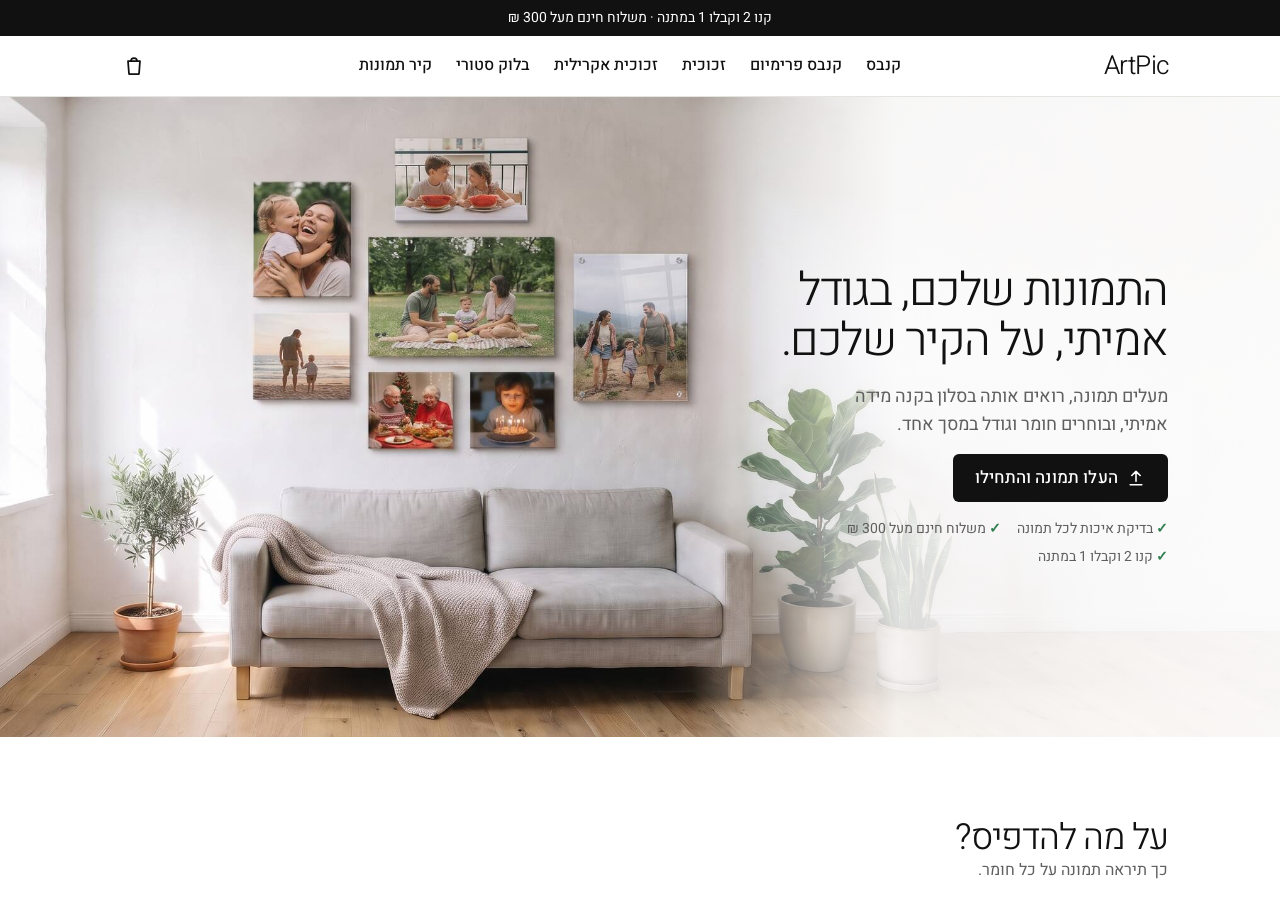
<file: index.html>
<!doctype html>
<html lang="he" dir="rtl">
<head>
<meta charset="utf-8">
<meta name="robots" content="noindex, nofollow">
<meta http-equiv="refresh" content="0; url=prototype/">
<title>ArtPic Prototype</title>
</head>
<body><a href="prototype/">לאב־טיפוס של ArtPic</a></body>
</html>
</file>
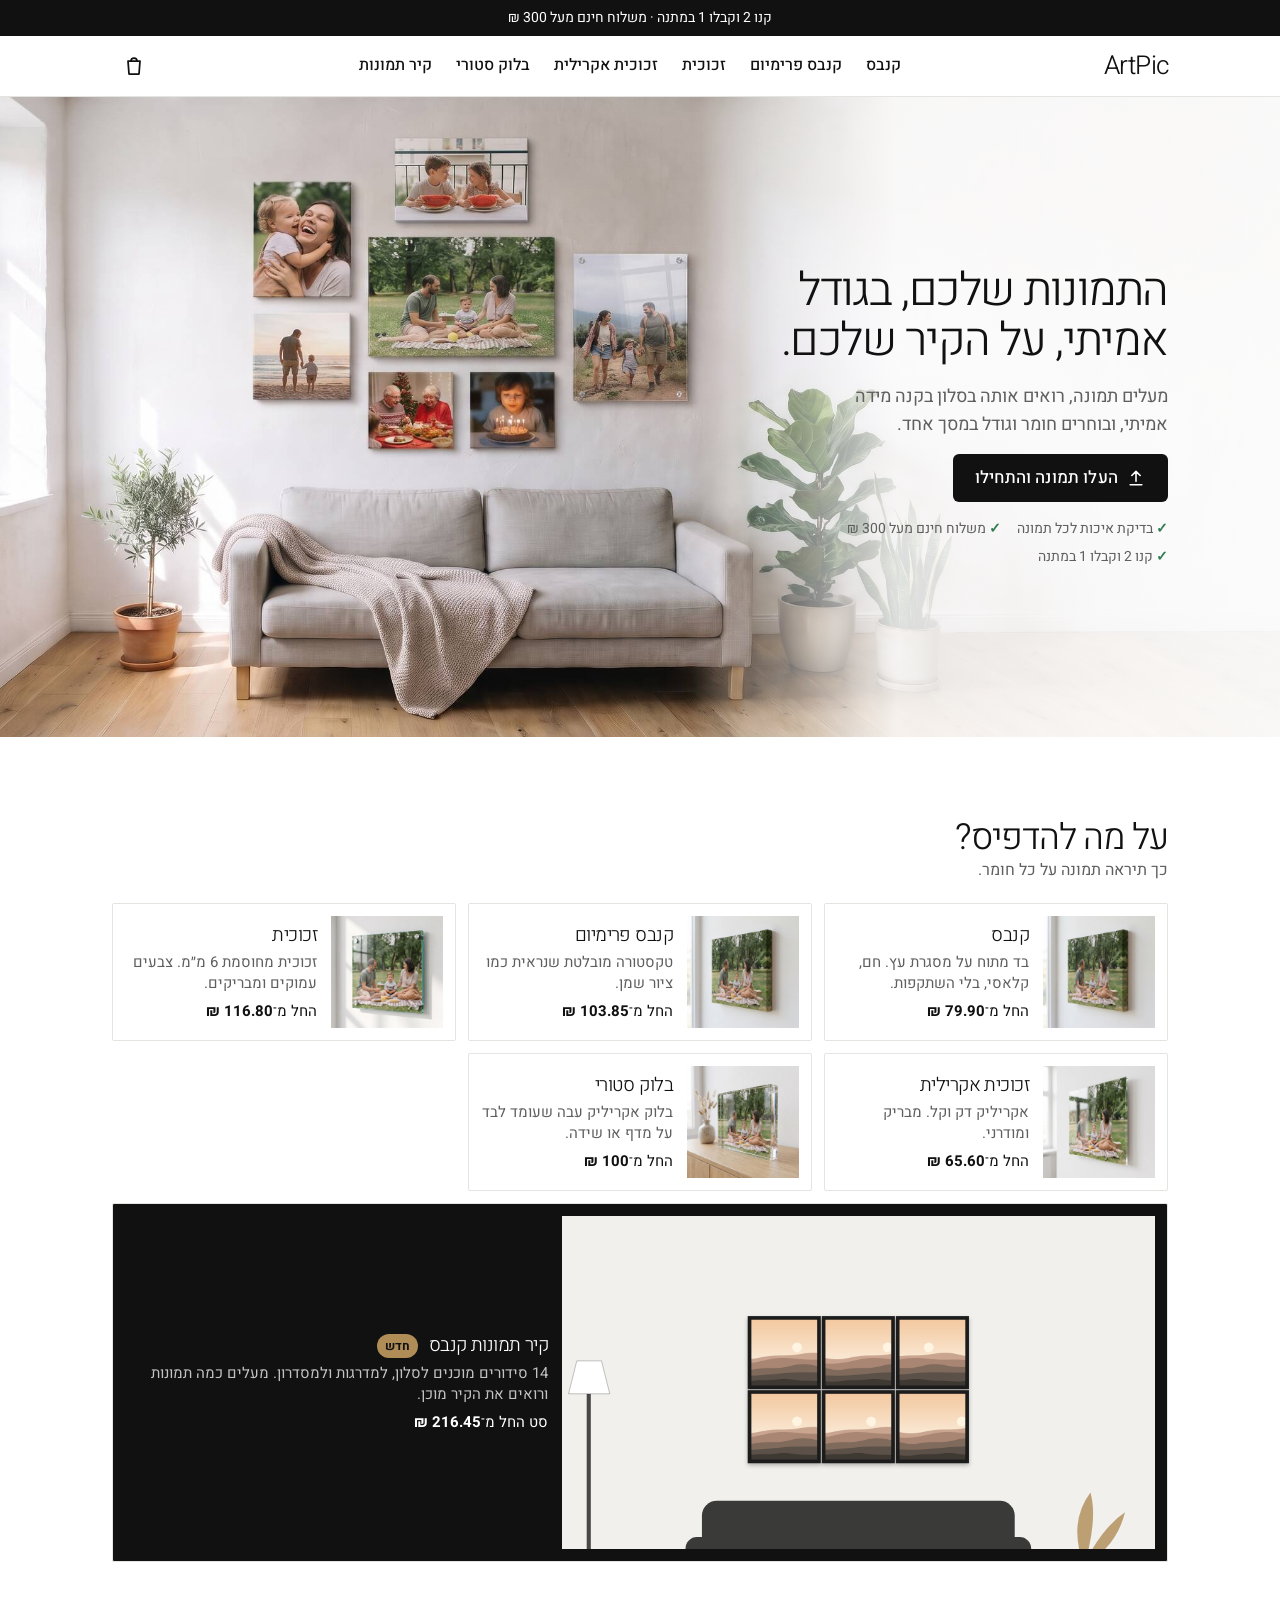
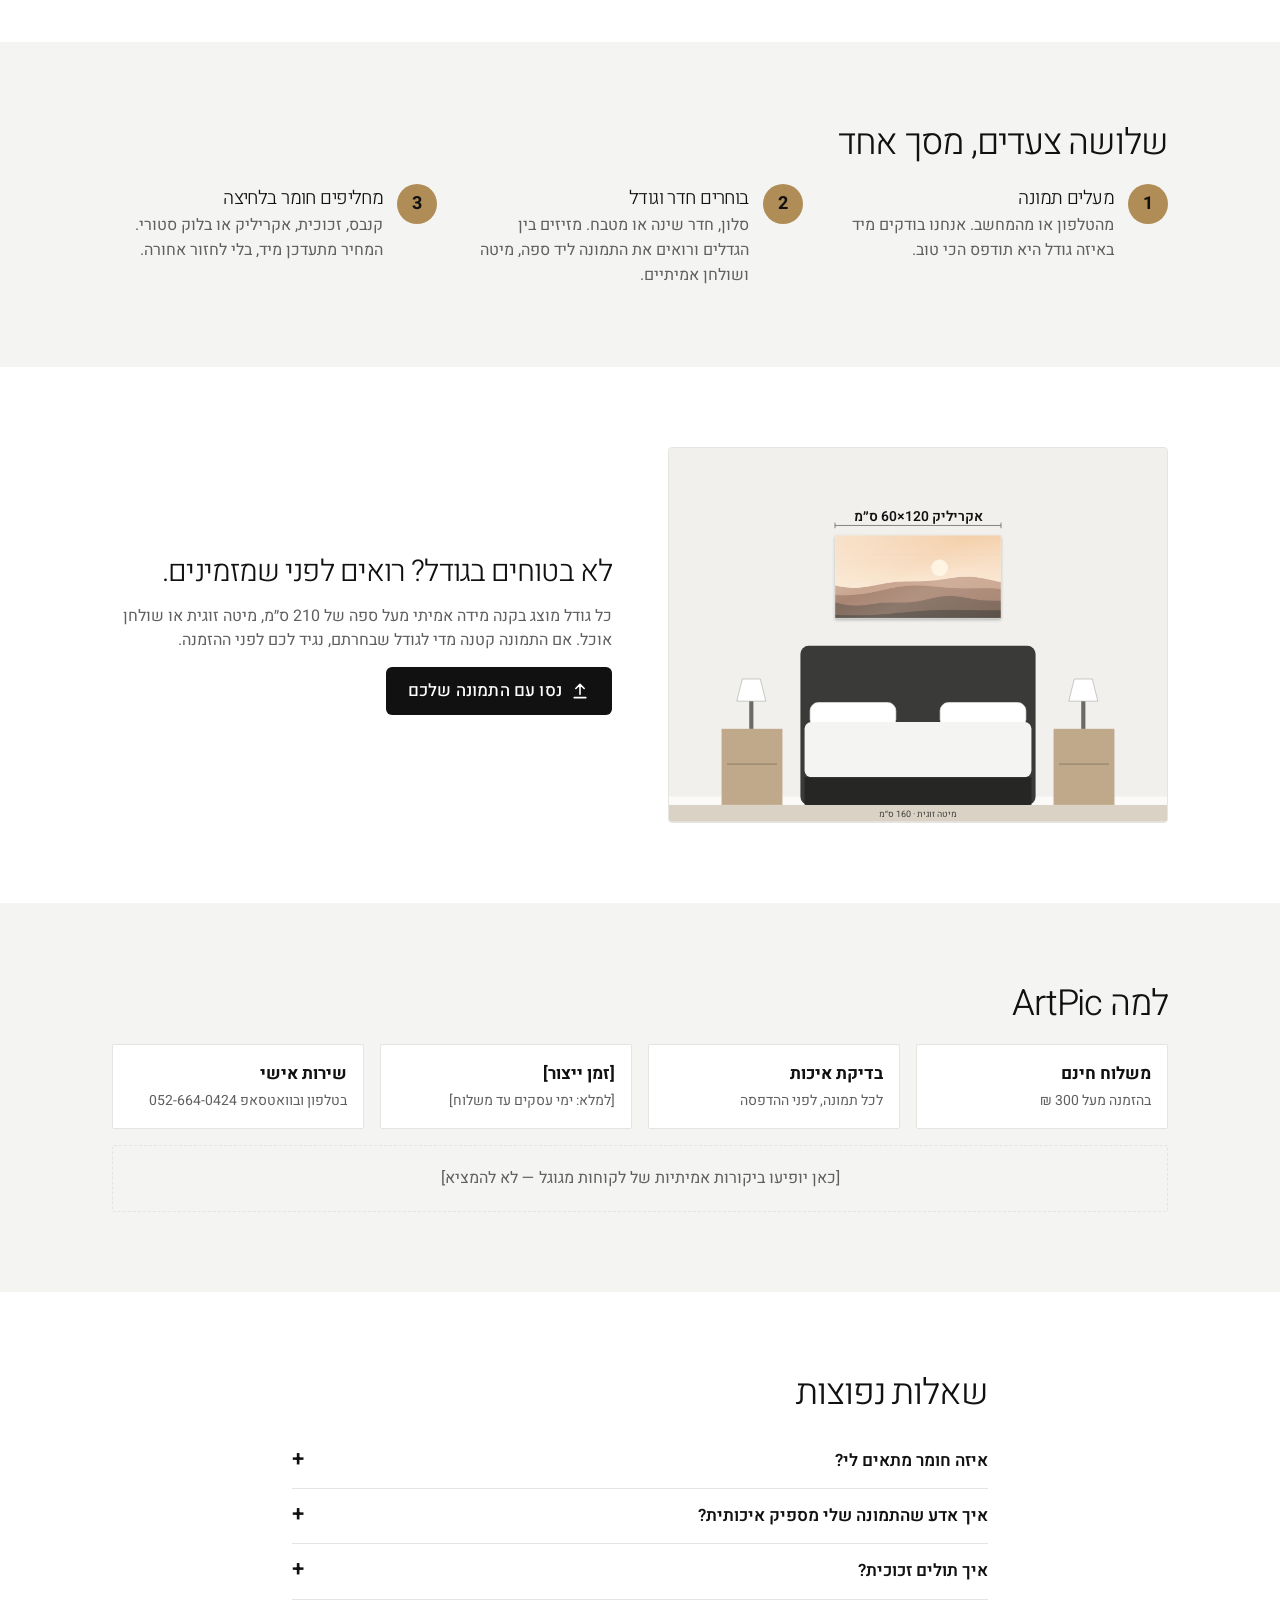
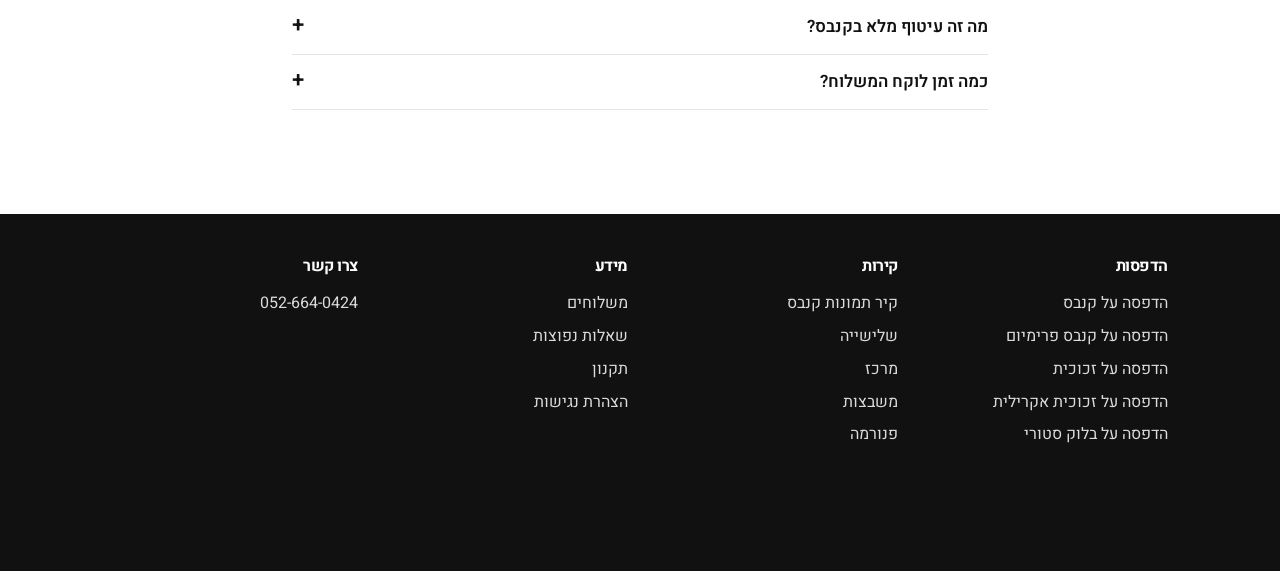
<file: prototype/index.html>
<!doctype html>
<html lang="he" dir="rtl">
<head>
<meta charset="utf-8">
<meta name="viewport" content="width=device-width, initial-scale=1, viewport-fit=cover">
<title>ArtPic Prototype</title>
<meta name="robots" content="noindex, nofollow">
<link rel="preconnect" href="https://fonts.googleapis.com">
<link rel="preconnect" href="https://fonts.gstatic.com" crossorigin>
<link href="https://fonts.googleapis.com/css2?family=Heebo:wght@300;400;500;700&display=swap" rel="stylesheet">
<link rel="stylesheet" href="styles.css?v=16">
</head>
<body>
<div id="app"></div>
<div id="sheet"></div>
<div id="toast" aria-live="polite"></div>
<input type="file" id="file" class="sr" accept="image/jpeg,image/png,image/webp,image/heic" tabindex="-1" aria-hidden="true">
<input type="file" id="files" class="sr" accept="image/jpeg,image/png,image/webp,image/heic" multiple tabindex="-1" aria-hidden="true">
<script src="data.js?v=16"></script>
<script src="app.js?v=16"></script>
</body>
</html>
</file>
<file: prototype/styles.css>
/* Tokens: see DESIGN.md. Pages use names only. */
:root {
  /* neutrals */
  --bg:#FFFFFF; --surface:#FFFFFF; --surface-2:#F4F4F2; --text:#111111; --muted:#5F5F5F; --border:#E4E4E1;
  /* roles */
  --primary:#111111; --on-primary:#FFFFFF; --accent:#B08D57; --on-accent:#111111; --sale:#B42318;
  --success:#2E7D4F; --warning:#9A6700;
  /* room scenes */
  --wall:#F1F0EC; --wall-2:#E9E7E1; --floor:#D9D2C5; --furniture:#3A3A38; --furniture-2:#262625; --wood:#BFA98A; --ink:#111111;
  /* type */
  --font-display:'Heebo', sans-serif; --font-body:'Heebo', sans-serif;
  --display-weight:300; --display-tracking:-0.03em;
  /* shape */
  --r-s:0; --r-m:2px; --r-l:4px; --r-btn:6px;
  --shadow-1:none; --shadow-2:0 -1px 0 #E4E4E1;
  --card-border:1px solid #E4E4E1;
}

*, *::before, *::after { box-sizing: border-box; }
html { -webkit-text-size-adjust: 100%; }
body { margin:0; background:var(--bg); color:var(--text); font:400 16px/1.55 var(--font-body); }
img, svg { display:block; max-width:100%; }
button, input { font:inherit; color:inherit; }
a { color:inherit; }
h1,h2,h3 { margin:0; font-family:var(--font-display); font-weight:var(--display-weight); letter-spacing:var(--display-tracking); }
p { margin:0; }
.num { font-variant-numeric: tabular-nums; }
.wrap { max-width:1120px; margin:0 auto; padding:0 16px; }
@media (min-width:900px){ .wrap { padding:0 32px; } }
.sr { position:absolute; width:1px; height:1px; overflow:hidden; clip:rect(0 0 0 0); }

/* promo + header */
.promo { background:var(--text); color:var(--bg); text-align:center; font-size:14px; padding:7px 16px; }
.header { background:var(--bg); border-bottom:1px solid var(--border); }
.header .wrap { display:flex; align-items:center; justify-content:space-between; height:60px; gap:12px; }
.logo { font:var(--display-weight) 26px/1 var(--font-display); letter-spacing:var(--display-tracking); text-decoration:none; direction:ltr; }
.logo b { color:var(--primary); font-weight:inherit; }
.icon-btn { width:44px; height:44px; display:grid; place-items:center; border:0; background:transparent; border-radius:var(--r-s); cursor:pointer; position:relative; }
.icon-btn:focus-visible, .btn:focus-visible, .chip:focus-visible, .mat:focus-visible, .size:focus-visible { outline:3px solid color-mix(in srgb, var(--primary) 35%, transparent); outline-offset:2px; }
.cart-count { position:absolute; top:4px; inset-inline-start:2px; min-width:18px; height:18px; border-radius:9px; background:var(--primary); color:var(--on-primary); font-size:11px; font-weight:700; display:grid; place-items:center; padding:0 4px; }
.nav-desktop { display:none; gap:24px; font-weight:500; }
.nav-desktop a { text-decoration:none; }
@media (min-width:900px){ .nav-desktop { display:flex; } .menu-btn { display:none; } }

/* buttons */
.btn { display:inline-flex; align-items:center; justify-content:center; gap:8px; min-height:48px; padding:0 22px; border-radius:var(--r-btn); border:0; font-weight:600; font-size:17px; cursor:pointer; text-decoration:none; transition:filter .15s, transform .1s; }
.btn:active { transform:translateY(1px); }
.btn-primary { background:var(--primary); color:var(--on-primary); }
.btn-primary:hover { filter:brightness(.92); }
.btn-secondary { background:transparent; color:var(--text); border:1.5px solid var(--text); }
.btn-quiet { background:transparent; color:var(--primary); padding:0 8px; text-decoration:underline; text-underline-offset:3px; }
.btn[disabled] { opacity:.4; pointer-events:none; }
.btn-block { width:100%; }
.btn { font-weight:500; letter-spacing:.01em; }

/* home */
/* hero: full-width photo strip. Prints stay at full colour; only the area behind the text fades. */
.hero { position:relative; background:var(--bg); }
.hero-bg { display:block; position:relative; }
.hero-bg img { display:block; width:100%; height:52vh; min-height:320px; max-height:520px; object-fit:cover; object-position:50% 25%; background:var(--wall); }
.hero-bg::after { content:""; position:absolute; inset:0; background:linear-gradient(to bottom, rgb(255 255 255 / 0) 55%, rgb(255 255 255 / .85) 82%, var(--bg) 100%); pointer-events:none; }
.hero-copy { position:relative; margin-top:-96px; padding-bottom:40px; }
.hero-text { display:grid; gap:16px; }
.hero h1 { font-size:34px; line-height:1.1; text-wrap:balance; }
.hero p.lead { font-size:18px; color:var(--muted); max-width:34ch; }
.hero .ctas { display:flex; flex-direction:column; gap:10px; }
.hero .reassure { display:flex; flex-wrap:wrap; gap:6px 16px; font-size:14px; color:var(--muted); }
.hero .reassure span::before { content:"✓ "; color:var(--success); font-weight:700; }
@media (min-width:900px){
  .hero { min-height:640px; display:flex; align-items:center; }
  .hero-bg { position:absolute; inset:0; }
  .hero-bg img { height:100%; max-height:none; object-position:35% 45%; }
  /* RTL: text sits on the right, so only the right side fades */
  .hero-bg::after { background:linear-gradient(to left, rgb(255 255 255 / .93) 0%, rgb(255 255 255 / .86) 30%, rgb(255 255 255 / 0) 46%); }
  .hero-copy { margin-top:0; padding-block:72px; width:100%; }
  .hero-text { max-width:460px; }
  .hero h1 { font-size:46px; }
  .hero .ctas { flex-direction:row; }
}
.section { padding:48px 0; }
@media (min-width:900px){ .section { padding:80px 0; } }
.section-head { display:flex; align-items:end; justify-content:space-between; gap:16px; margin-bottom:20px; }
.section-head h2 { font-size:26px; line-height:1.15; }
.section-head p { color:var(--muted); }
@media (min-width:900px){ .section-head h2 { font-size:36px; } }

.mat-list { display:grid; gap:12px; }
@media (min-width:700px){ .mat-list { grid-template-columns:repeat(2,1fr); } }
@media (min-width:1000px){ .mat-list { grid-template-columns:repeat(3,1fr); } }
.mat-row { display:grid; grid-template-columns:112px 1fr; gap:14px; align-items:center; padding:12px; background:var(--surface); border-radius:var(--r-m); box-shadow:var(--shadow-1); border:var(--card-border); text-decoration:none; }
.mat-row .thumb { aspect-ratio:1; border-radius:var(--r-s); overflow:hidden; background:var(--wall); }
.mat-row h3 { font-size:19px; }
.mat-row p { color:var(--muted); font-size:15px; line-height:1.4; margin-top:2px; }
.mat-row .from { margin-top:6px; font-size:15px; }
.mat-row .from b { font-weight:700; }
.mat-row.feature { grid-column:1/-1; grid-template-columns:1fr; background:var(--text); color:var(--bg); }
.mat-row.feature p { color:color-mix(in srgb, var(--bg) 75%, transparent); }
.mat-row.feature .thumb { aspect-ratio:16/9; }
.tag { display:inline-block; font-size:12px; font-weight:700; padding:3px 8px; border-radius:999px; background:var(--accent); color:var(--on-accent); vertical-align:middle; margin-inline-start:6px; font-family:var(--font-body); letter-spacing:0; }
@media (min-width:1000px){ .mat-row.feature { grid-template-columns:1.4fr 1fr; grid-column:span 3; } }

.steps { list-style:none; margin:0; padding:0; display:grid; gap:20px; counter-reset:s; }
.steps li { display:grid; grid-template-columns:40px 1fr; gap:14px; counter-increment:s; }
.steps li::before { content:counter(s); width:40px; height:40px; border-radius:50%; background:var(--accent); color:var(--on-accent); display:grid; place-items:center; font-weight:700; font-size:18px; }
.steps h3 { font-size:19px; }
.steps p { color:var(--muted); }
@media (min-width:900px){ .steps { grid-template-columns:repeat(3,1fr); gap:40px; } }

.split { display:grid; gap:24px; align-items:center; }
.split .stage-card { border-radius:var(--r-l); overflow:hidden; background:var(--wall); border:var(--card-border); }
@media (min-width:900px){ .split { grid-template-columns:1fr 1fr; gap:56px; } }
.band { background:var(--surface-2); }

.trust { display:grid; grid-template-columns:repeat(2,1fr); gap:16px; }
.trust div { padding:16px; background:var(--surface); border-radius:var(--r-m); border:var(--card-border); }
.trust b { display:block; font-size:17px; }
.trust span { color:var(--muted); font-size:14px; }
@media (min-width:900px){ .trust { grid-template-columns:repeat(4,1fr); } }
.placeholder { border:1.5px dashed var(--border); border-radius:var(--r-m); padding:20px; color:var(--muted); text-align:center; }

.faq details { border-bottom:1px solid var(--border); padding:14px 0; }
.faq summary { cursor:pointer; font-weight:600; font-size:17px; list-style:none; display:flex; justify-content:space-between; gap:12px; }
.faq summary::after { content:"+"; font-size:22px; line-height:1; color:var(--primary); }
.faq details[open] summary::after { content:"–"; }
.faq details p { margin-top:8px; color:var(--muted); }

.footer { background:var(--text); color:var(--bg); padding:40px 0 120px; margin-top:24px; }
.footer .cols { display:grid; grid-template-columns:repeat(2,1fr); gap:24px; }
.footer h3 { font-size:16px; font-family:var(--font-body); font-weight:700; margin-bottom:8px; }
.footer a { display:block; text-decoration:none; opacity:.85; padding:4px 0; }
@media (min-width:900px){ .footer .cols { grid-template-columns:repeat(4,1fr); } }

/* studio */
.crumbs { font-size:14px; color:var(--muted); padding:10px 0; }
.crumbs a { text-decoration:none; }
.studio { display:grid; grid-template-columns:minmax(0,1fr); }
.studio > *, .field, .panel { min-width:0; }
html, body { overflow-x:clip; }
.stage { position:sticky; top:0; z-index:5; background:var(--wall); margin:0 -16px; }
.stage svg { width:100%; height:auto; aspect-ratio:4/3; max-height:40vh; margin:0 auto; }
.stage-tools { display:flex; justify-content:space-between; gap:8px; padding:8px 12px 10px; }
.stage-tools > * { pointer-events:auto; }
.seg { display:inline-flex; background:var(--surface); border-radius:var(--r-btn); padding:3px; gap:2px; box-shadow:var(--shadow-1); border:var(--card-border); }
.seg button { border:0; background:transparent; min-height:38px; padding:0 12px; border-radius:calc(var(--r-btn) - 3px); cursor:pointer; font-size:14px; font-weight:500; white-space:nowrap; }
.seg button[aria-pressed="true"] { background:var(--primary); color:var(--on-primary); }
.panel { padding:16px 0 140px; display:grid; gap:22px; }
.prod-head h1 { font-size:24px; line-height:1.2; }
.price-line { display:flex; align-items:baseline; gap:10px; margin-top:6px; flex-wrap:wrap; }
.price-line .now { font-size:24px; font-weight:700; }
.price-line s { color:var(--muted); }
.price-line .off { color:var(--sale); font-weight:700; font-size:14px; }
.price-line .promo-note { font-size:14px; color:var(--accent); font-weight:600; width:100%; }
.field h2 { font:700 15px/1.3 var(--font-body); letter-spacing:0; margin-bottom:10px; display:flex; justify-content:space-between; }
.field h2 span { font-weight:400; color:var(--muted); }
.photo-row { display:flex; align-items:center; gap:12px; padding:10px; background:var(--surface); border-radius:var(--r-m); border:var(--card-border); box-shadow:var(--shadow-1); }
.photo-row img { width:56px; height:56px; object-fit:cover; border-radius:var(--r-s); }
.photo-row .meta { flex:1; min-width:0; }
.photo-row .meta b { display:block; font-size:15px; overflow:hidden; text-overflow:ellipsis; white-space:nowrap; }
.q { font-size:13px; font-weight:600; }
.q.good { color:var(--success); } .q.ok { color:var(--muted); } .q.low { color:var(--warning); }

.rail { display:flex; gap:10px; overflow-x:auto; scroll-snap-type:x proximity; margin:0 -16px; padding:2px 16px 8px; scrollbar-width:none; }
.rail::-webkit-scrollbar { display:none; }
.mat { flex:0 0 132px; scroll-snap-align:start; background:var(--surface); border:2px solid var(--border); border-radius:var(--r-m); padding:8px; text-align:start; cursor:pointer; }
.mat[aria-pressed="true"] { border-color:var(--primary); }
.mat .thumb { aspect-ratio:1; border-radius:var(--r-s); overflow:hidden; background:var(--wall); margin-bottom:6px; }
.mat b { display:block; font-size:15px; line-height:1.25; }
.mat span { font-size:13px; color:var(--muted); }
.size { flex:0 0 auto; min-width:84px; scroll-snap-align:start; background:var(--surface); border:2px solid var(--border); border-radius:var(--r-btn); padding:10px 10px 8px; cursor:pointer; display:grid; justify-items:center; gap:4px; position:relative; }
.size[aria-pressed="true"] { border-color:var(--primary); background:color-mix(in srgb, var(--primary) 7%, var(--surface)); }
.size .box { height:40px; display:flex; align-items:end; justify-content:center; }
.size .box i { display:block; background:var(--surface-2); border:1.5px solid var(--text); border-radius:1px; }
.size[aria-pressed="true"] .box i { background:var(--primary); border-color:var(--primary); }
.size b { font-size:15px; direction:ltr; }
.size span { font-size:13px; color:var(--muted); }
.size.lowq::after { content:""; position:absolute; top:6px; inset-inline-end:6px; width:8px; height:8px; border-radius:50%; background:var(--warning); }
.hint { font-size:14px; color:var(--muted); margin-top:4px; }
.chips { display:flex; flex-wrap:wrap; gap:8px; }
.chip { min-height:44px; padding:0 16px; border-radius:var(--r-btn); border:1.5px solid var(--border); background:var(--surface); cursor:pointer; font-weight:500; display:inline-flex; align-items:center; gap:8px; }
.chip[aria-pressed="true"] { border-color:var(--primary); background:var(--primary); color:var(--on-primary); }
.chip small { font-weight:400; opacity:.8; }
.swatches { display:flex; gap:10px; margin-top:12px; flex-wrap:wrap; }
.sw { width:44px; height:44px; border-radius:50%; border:2px solid var(--border); cursor:pointer; padding:3px; background:var(--surface); }
.sw i { display:block; width:100%; height:100%; border-radius:50%; }
.sw[aria-pressed="true"] { border-color:var(--primary); box-shadow:0 0 0 2px var(--primary); }
.about { background:var(--surface); border-radius:var(--r-m); border:var(--card-border); padding:4px 16px; }
.about details { border-bottom:1px solid var(--border); padding:12px 0; }
.about details:last-child { border-bottom:0; }
.about summary { cursor:pointer; font-weight:600; }
.about p { color:var(--muted); margin-top:6px; font-size:15px; }
.buybar { position:fixed; inset-inline:0; bottom:0; z-index:20; background:var(--surface); box-shadow:var(--shadow-2); padding:10px 16px calc(10px + env(safe-area-inset-bottom)); }
.buybar .wrap { display:flex; align-items:center; gap:12px; padding:0; }
.buybar .p { flex:1; line-height:1.2; }
.buybar .p b { font-size:20px; display:block; }
.buybar .p s { color:var(--muted); font-size:14px; }
.buybar .p small { display:block; font-size:12px; color:var(--muted); }
.buybar .btn { min-height:52px; flex:0 0 auto; padding:0 26px; }
@media (min-width:900px){
  .studio { grid-template-columns:minmax(0,1.25fr) minmax(0,1fr); gap:40px; align-items:start; }
  .stage { margin:0; border-radius:var(--r-l); top:16px; overflow:hidden; }
  .stage svg { max-height:none; }
  .panel { padding-top:0; }
  .rail { margin:0; padding-inline:0; flex-wrap:wrap; overflow:visible; }
  .mat { flex-basis:124px; }
}

/* category */
.cat-hero { padding:20px 0 8px; display:grid; gap:12px; }
.cat-hero h1 { font-size:30px; line-height:1.15; }
.cat-hero p { color:var(--muted); max-width:60ch; }
.price-table { width:100%; border-collapse:collapse; background:var(--surface); border-radius:var(--r-m); overflow:hidden; border:var(--card-border); }
.price-table th, .price-table td { text-align:start; padding:12px; border-bottom:1px solid var(--border); font-size:15px; }
.price-table th { background:var(--surface-2); font-weight:700; }
.price-table td a { font-weight:600; text-decoration:none; color:var(--primary); }
.price-table tr:last-child td { border-bottom:0; }
.group-title { font:700 17px/1.3 var(--font-body); margin:24px 0 10px; }

/* walls */
.wall-list { display:grid; gap:12px; grid-template-columns:repeat(2,1fr); }
@media (min-width:900px){ .wall-list { grid-template-columns:repeat(4,1fr); } }
.wall-card { background:var(--surface); border-radius:var(--r-m); border:var(--card-border); box-shadow:var(--shadow-1); padding:10px; text-decoration:none; display:grid; gap:6px; }
.wall-card .thumb { background:var(--wall); border-radius:var(--r-s); aspect-ratio:4/3; display:grid; place-items:center; padding:10px; }
.wall-card b { font-size:16px; }
.wall-card span { font-size:14px; color:var(--muted); }
.slot-empty { cursor:pointer; }

/* sheet */
.sheet-backdrop { position:fixed; inset:0; background:rgb(0 0 0 / .4); z-index:40; }
.sheet { position:fixed; inset-inline:0; bottom:0; z-index:41; background:var(--surface); border-radius:var(--r-l) var(--r-l) 0 0; max-height:88vh; overflow:auto; padding:8px 16px calc(16px + env(safe-area-inset-bottom)); }
@media (min-width:900px){ .sheet { inset-inline-start:auto; width:420px; top:0; border-radius:0; max-height:none; } }
.sheet .grab { width:40px; height:4px; border-radius:2px; background:var(--border); margin:4px auto 12px; }
.sheet h2 { font-size:22px; margin-bottom:12px; }
.line { display:grid; grid-template-columns:64px 1fr auto; gap:12px; align-items:center; padding:12px 0; border-bottom:1px solid var(--border); }
.line img { width:64px; height:64px; object-fit:cover; border-radius:var(--r-s); }
.line small { color:var(--muted); display:block; }
.ship { height:6px; background:var(--surface-2); border-radius:3px; overflow:hidden; margin:6px 0 2px; }
.ship i { display:block; height:100%; background:var(--success); }
.menu-sheet a { display:block; padding:14px 0; font-size:19px; border-bottom:1px solid var(--border); text-decoration:none; font-weight:500; }
.toast { position:fixed; bottom:96px; inset-inline:16px; z-index:50; background:var(--text); color:var(--bg); padding:12px 16px; border-radius:var(--r-m); text-align:center; font-weight:600; }
@media (min-width:900px){ .toast { inset-inline:auto; inset-inline-end:32px; width:360px; } }
.mat-row .thumb img, .mat .thumb img { width:100%; height:100%; object-fit:cover; }
.opt { flex:0 0 92px; scroll-snap-align:start; background:var(--surface); border:2px solid var(--border); border-radius:var(--r-btn); padding:5px 5px 6px; cursor:pointer; display:grid; gap:4px; text-align:center; }
.opt[aria-pressed="true"] { border-color:var(--primary); }
.opt img { width:100%; height:auto; aspect-ratio:1; object-fit:cover; border-radius:var(--r-s); background:var(--wall); }
.opt b { font-size:13px; font-weight:500; line-height:1.2; }
.opt span { font-size:12px; color:var(--muted); min-height:1em; }
.opt:focus-visible { outline:3px solid color-mix(in srgb, var(--primary) 35%, transparent); outline-offset:2px; }
@media (min-width:900px){ .opt { flex-basis:88px; } }
.slot, .slot-empty { cursor:pointer; }

/* product page life: strip, trust line, motion */
.trust-line { font-size:14px; color:var(--muted); margin-top:6px; }
.strip { gap:8px; }
.strip-tile { flex:0 0 112px; padding:0; border:1px solid var(--border); border-radius:var(--r-btn); background:var(--surface); cursor:pointer; overflow:hidden; display:grid; text-align:start; }
.strip-tile .ph { display:block; aspect-ratio:1; background:var(--wall); overflow:hidden; }
.strip-tile .ph img, .strip-tile .ph svg { width:100%; height:100%; object-fit:cover; }
.strip-tile .cap { font-size:13px; padding:5px 8px 6px; white-space:nowrap; overflow:hidden; text-overflow:ellipsis; }
.strip-tile.flash { border-color:var(--primary); box-shadow:0 0 0 1px var(--primary); }
.lightbox { position:fixed; z-index:60; inset:0; padding:max(56px, env(safe-area-inset-top)) 16px 24px; background:rgb(0 0 0 / .86); display:grid; place-items:center; align-content:center; gap:10px; cursor:zoom-out; }
.lightbox > img, .lightbox > svg { max-width:min(100%, 900px); max-height:78vh; width:auto; height:auto; background:var(--wall); pointer-events:auto; }
.lightbox > svg { width:min(100%, 900px); }
.lightbox p { color:#fff; font-weight:500; }
.lb-close { position:absolute; top:max(8px, env(safe-area-inset-top)); inset-inline-end:8px; background:#fff; color:#111; pointer-events:auto; }
.progress { height:4px; background:var(--surface-2); border-radius:2px; overflow:hidden; margin-bottom:10px; }
.progress i { display:block; height:100%; background:var(--text); transition:width .4s ease; }
.progress.done i { background:var(--success); }
.ready { display:flex; align-items:center; gap:6px; color:var(--success); font-weight:600; margin-bottom:6px; }
.stage svg { max-height:52vh; }
@media (prefers-reduced-motion: no-preference) {
  .sweep { transform-box:fill-box; animation:sweep 1s ease-out 1 both; }
  @keyframes sweep { from { transform:translateX(-110%); } to { transform:translateX(110%); } }
  .fin { animation:fin .45s ease-out both; }
  @keyframes fin { from { opacity:0; } to { opacity:1; } }
  .pop { transform-box:fill-box; transform-origin:center; animation:pop .45s cubic-bezier(.2,.9,.3,1.3) both; }
  @keyframes pop { from { transform:scale(.8); opacity:0; } to { transform:scale(1); opacity:1; } }
  .flip { transform-origin:0 0; }
}
</file>
